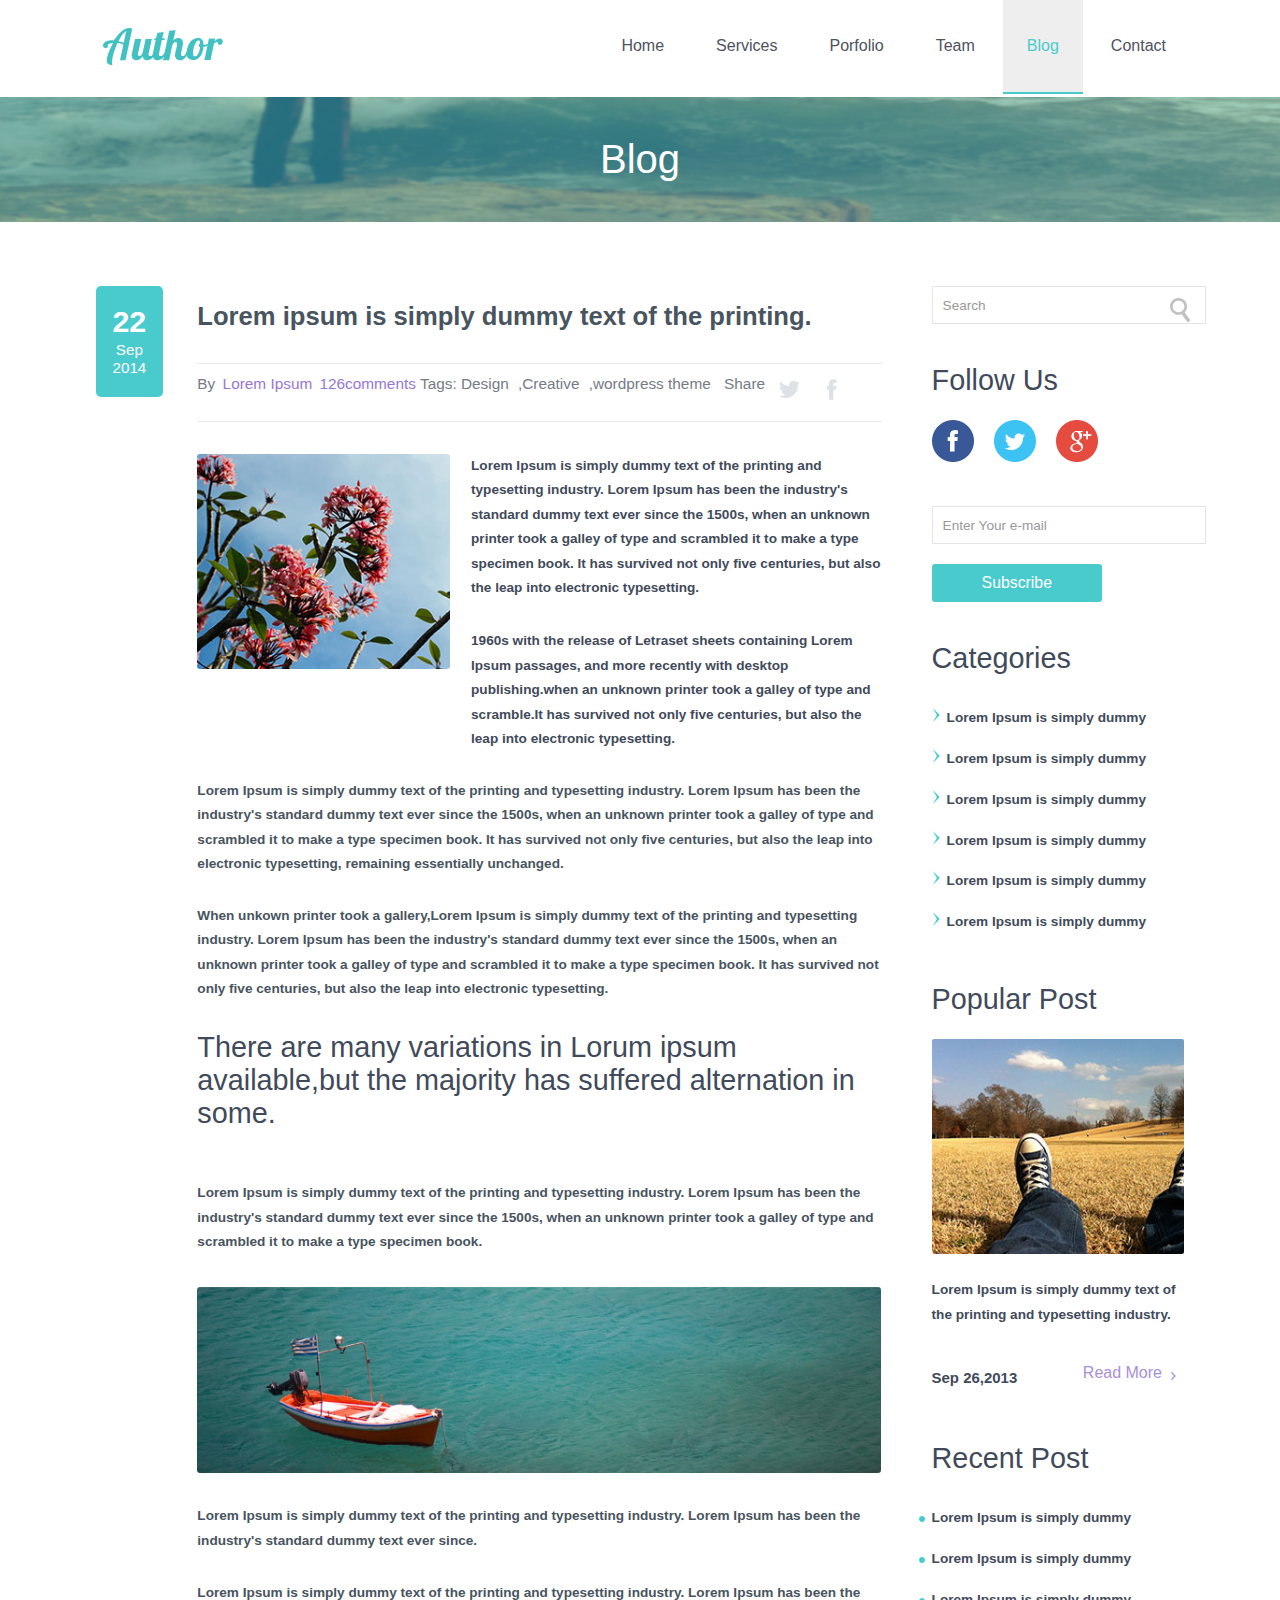
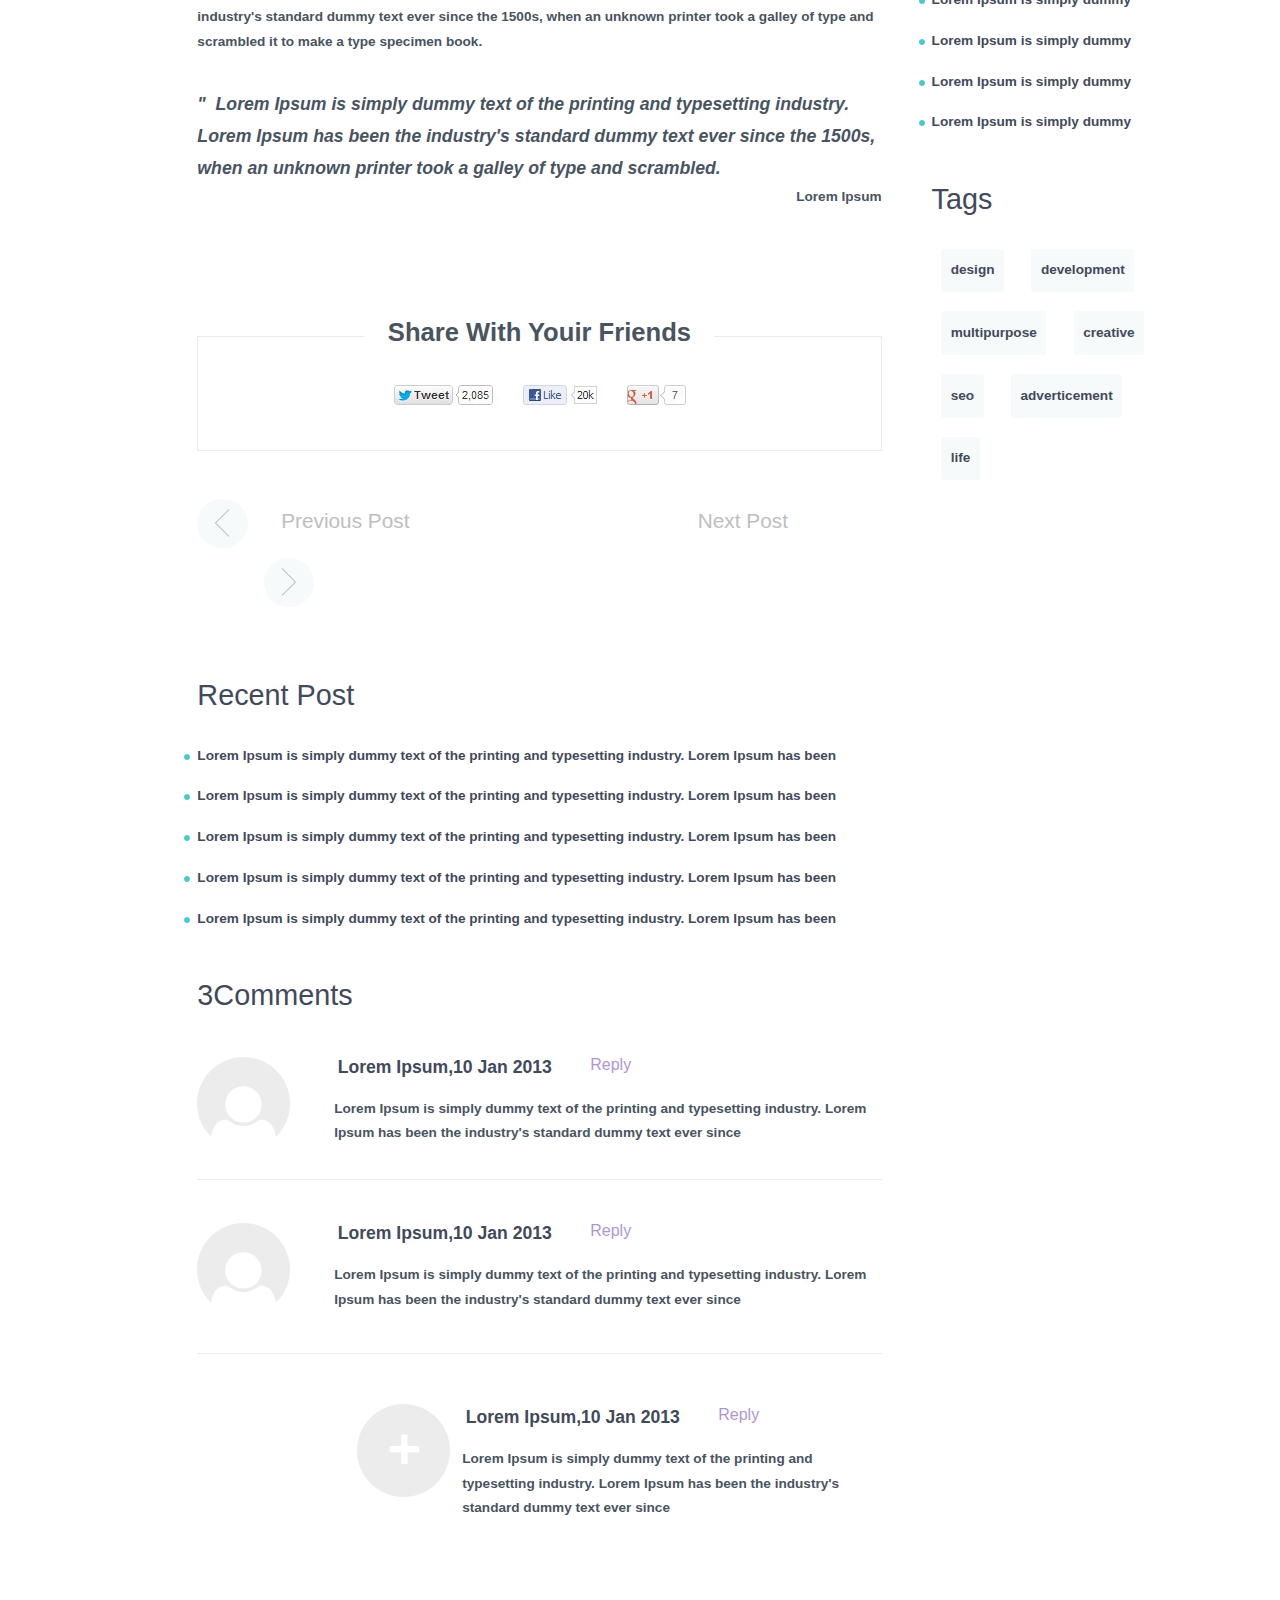
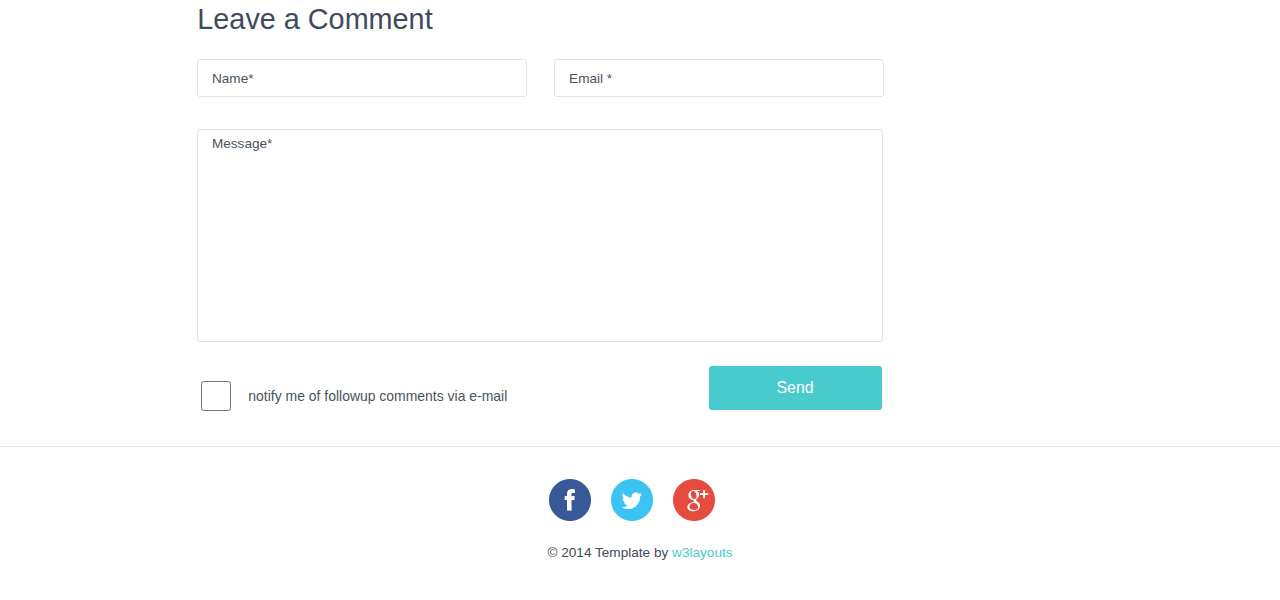
<file: bloginner.html>
<!--
Author: W3layouts
Author URL: http://w3layouts.com
License: Creative Commons Attribution 3.0 Unported
License URL: http://creativecommons.org/licenses/by/3.0/
-->
<!DOCTYPE html>
<html>
	<head>	
		<title>The Agency-author Website Template | Home :: w3layouts</title>
		<link href="css/style.css" rel='stylesheet' type='text/css' />
		<meta name="viewport" content="width=device-width, initial-scale=1">
		<script type="application/x-javascript"> addEventListener("load", function() { setTimeout(hideURLbar, 0); }, false); function hideURLbar(){ window.scrollTo(0,1); } </script>
		<!--webfonts-->
		<link href='http://fonts.googleapis.com/css?family=Open+Sans:400,300,600,700,800' rel='stylesheet' type='text.css'/>
		<!--//webfonts-->
		<script src="js/jquery.min.js" type="text/javascript"></script>
	</head>
	<body>
<!-- start header -->
<div class="header_bg">
<div class="wrap">
	<div id="content">
      <header id="topnav">
        <nav>
        		 <ul>
					<li><a href="index.html">Home</a></li>
					<li><a href="index.html">Services</a></li>
					<li><a href="index.html">Porfolio</a></li>
					<li><a href="index.html">Team</a></li>
					<li class="active"><a href="blogsingle.html">Blog</a></li>
					<li><a href="index.html">Contact</a></li>
					<div class="clear"> </div>
				</ul>
        </nav>
         <div class="logo"><a href="index.html"><img src="images/logo.png"></a></h1></div>
        <a href="#" id="navbtn">Nav Menu</a>
        <div class="clear"> </div>
      </header><!-- @end #topnav -->
      <script type="text/javascript"  src="js/menu.js"></script>
    </div>
</div>
</div>
<!--------start-blog----------->
<div class="blog">
	<div class="banner">
		<h2>Blog</h2>
	</div>
	<div class="main">
		  	<div class="wrap">
			 	<div class="single-top">
				 <div class="wrapper_single">
					  <div class="wrapper_top">
						<div class="grid_1 alpha">
							<div class="date">
								<span>
									22
								</span>
								Sep 2014
							</div>
						</div>
					 	<div class="content span_2_of_single">
						   		<h5 class="blog_title"><a href="bloginner.html">Lorem ipsum is simply dummy text of the printing.</a></h5>
						   		<div class="links">
									<h3 class="comments">By<a href="bloginner.html">&nbsp;Lorem Ipsum</a></h3>
									<h3 class="comments"><a href="#">126comments</a></h3>
									<h3 class="tags">Tags: <a href="#">Design</a>,<a href="#">Creative</a>,<a href="#">wordpress theme</a></h3>
									<h3>Share</h3>
									<h3>
										<div class="social_1">
											<ul>	
											    <li class="icon1_t"><a href="#"><span> </span></a></li>
											    <li class="icon2_f"><a href="#"><span> </span></a></li>	 	
										    </ul>
										</div>
									</h3>
									<div class="clear"> </div>
								</div>
								<div class="content">
									<div class="span-1-of-1">
										<a href="#"><img class="m_img"  src="images/sb4.jpg" alt=""/></a>
									</div>
									<div class="span-1-of-2">
						 				<p>Lorem Ipsum is simply dummy text of the printing and typesetting industry. Lorem Ipsum has been the industry's standard dummy text ever since the 1500s, when an unknown printer took a galley of type and scrambled it to make a type specimen book. It has survived not only five centuries, but also the leap into electronic typesetting.</p>
						 				<p>1960s with the release of Letraset sheets containing Lorem Ipsum passages, and more recently with desktop publishing.when an unknown printer took a galley of type and scramble.It has survived not only five centuries, but also the leap into electronic typesetting. </p>
						 			</div>
						 			<div class="clear"> </div>
								</div>	
								<div class="para para_2">
									<p>Lorem Ipsum is simply dummy text of the printing and typesetting industry. Lorem Ipsum has been the industry's standard dummy text ever since the 1500s, when an unknown printer took a galley of type and scrambled it to make a type specimen book. It has survived not only five centuries, but also the leap into electronic typesetting, remaining essentially unchanged. </p>
									<p>When unkown printer took a gallery,Lorem Ipsum is simply dummy text of the printing and typesetting industry. Lorem Ipsum has been the industry's standard dummy text ever since the 1500s, when an unknown printer took a galley of type and scrambled it to make a type specimen book. It has survived not only five centuries, but also the leap into electronic typesetting. </p>
								</div>
								<h4 class="heading">There are many variations in Lorum ipsum available,but the majority has suffered alternation in some.</h4>
								<div class="para para_2">
									<p>Lorem Ipsum is simply dummy text of the printing and typesetting industry. Lorem Ipsum has been the industry's standard dummy text ever since the 1500s, when an unknown printer took a galley of type and scrambled it to make a type specimen book.</p>
								</div>
								<div class="images_1"><a href="#"><img src="images/sb6.jpg"/></a></div>
								<div class="para">
									<p>Lorem Ipsum is simply dummy text of the printing and typesetting industry. Lorem Ipsum has been the industry's standard dummy text ever since.</p>
								</div>
								<div class="para para_2">
									<p>Lorem Ipsum is simply dummy text of the printing and typesetting industry. Lorem Ipsum has been the industry's standard dummy text ever since the 1500s, when an unknown printer took a galley of type and scrambled it to make a type specimen book.</p>
								</div>
								<div class="para para_1">
									<p>"&nbsp;&nbsp;Lorem Ipsum is simply dummy text of the printing and typesetting industry. Lorem Ipsum has been the industry's standard dummy text ever since the 1500s, when an unknown printer took a galley of type and scrambled.</p>
								</div>
								<h6 class="text"><a href="#">Lorem Ipsum</a></h6>
								<h3 class="heading_1">Share With Youir Friends</h3>
								<div class="share_icons">
									<a href="#"><img src="images/share_icon1.png"/></a>
								 </div>
								<div class="grid_2_page">
									<ul>
										<li class="preview"><a href="#"><span> </span></a></li>
										<li><a href="#">Previous Post </a></li>
										<li><a href="#">Next Post</a></li>
										<li class="next"><a href="#"><span> </span></a></li>
										<div class="clear"> </div>
									</ul>
								</div>
								<div class="recentpost">
							 		<h4>Recent Post</h4>
								 	<ul class="sidebar_1">
							           	<li><a href="#">Lorem Ipsum is simply dummy text of the printing and typesetting industry. Lorem Ipsum has been</a></li>
							            <li><a href="#">Lorem Ipsum is simply dummy text of the printing and typesetting industry. Lorem Ipsum has been</a></li>
							           	<li><a href="#">Lorem Ipsum is simply dummy text of the printing and typesetting industry. Lorem Ipsum has been</a></li>
							            <li><a href="#">Lorem Ipsum is simply dummy text of the printing and typesetting industry. Lorem Ipsum has been</a></li>
							            <li><a href="#">Lorem Ipsum is simply dummy text of the printing and typesetting industry. Lorem Ipsum has been</a></li>
							          </ul>
						        </div>
						        <div class="comments">
						        	<h4>3Comments</h4>
						        	<div class="c_grid">
						        		<div class="person_1">
						        			<a href="#"><span> </span></a>
						        		</div>
						        		<div class="desc">
						        			<div class="c_sub_grid">
						        			<p><a href="#">Lorem Ipsum,10 Jan 2013 </a></p>
						        			<h6><a href="#">Reply</a></h6>
						        			<div class="clear"> </div>
						        			</div>
						        			<div class="para">
						        			<p>Lorem Ipsum is simply dummy text of the printing and typesetting industry. Lorem Ipsum has been the industry's standard dummy text ever since</p>
						        			</div>
						        		</div>
						        		<div class="clear"> </div>
						        	</div>
						        	<div class="c_grid">
						        		<div class="person_1">
						        			<a href="#"><span> </span></a>
						        		</div>
						        		<div class="desc">
						        			<div class="c_sub_grid">
						        			<p><a href="#">Lorem Ipsum,10 Jan 2013 </a></p>
						        			<h6><a href="#">Reply</a></h6>
						        			<div class="clear"> </div>
						        			</div>
						        			<div class="para">
						        			<p>Lorem Ipsum is simply dummy text of the printing and typesetting industry. Lorem Ipsum has been the industry's standard dummy text ever since</p>
						        			</div>
						        		</div>
						        		<div class="clear"> </div>
						        	</div>
						        	<div class="c_grid_1">
						        		<div class="person_1 plus">
						        			<a href="#"><span> </span></a>
						        		</div>
						        		<div class="desc">
						        			<div class="c_sub_grid">
						        			<p><a href="#">Lorem Ipsum,10 Jan 2013 </a></p>
						        			<h6><a href="#">Reply</a></h6>
						        			<div class="clear"> </div>
						        			</div>
						        			<div class="para">
						        			<p>Lorem Ipsum is simply dummy text of the printing and typesetting industry. Lorem Ipsum has been the industry's standard dummy text ever since</p>
						        			</div>
						        		</div>
						        		<div class="clear"> </div>
						        	</div>
						        </div>
						        <div class="comments-area">
				  		        <h4>Leave a Comment</h4>
									<form>
										<p>
											<input type="text" value="Name*" onfocus="this.value = '';" onblur="if (this.value == '') {this.value = 'Name*';}">
										</p>
										<p>
											<input type="text"  value="Email *" onfocus="this.value = '';" onblur="if (this.value == '') {this.value = 'Email *';}">
										</p>
										<div class="clear"> </div>
										<div class="text_area">
											<textarea onfocus="if(this.value == 'Message*') this.value='';" onblur="if(this.value == '') this.value='Message*';">Message*</textarea>
										</div>
										<div>
											<div class="sky_form">
												<label class="checkbox"><input type="checkbox" name="checkbox"><i>notify me of followup comments via e-mail</i></label>
											</div>
											<div class="button send_button">
											   	 <input type="submit" value="Send">
											</div>
										</div>
										
									</form>
							  </div>
					</div>
					</div>
					<div class="clear"> </div>
				</div>
				<div class="rsidebar span_1_of_3">
				<div class="search_box">
					<form>
					   <input type="text" value="Search" onfocus="this.value = '';" onblur="if (this.value == '') {this.value = 'Search';}"><input type="submit" value="">
				    </form>
			 	</div>
               <div class="social_2">	
               	<h4>Follow Us</h4>
	           <ul>	
				    <li class="facebook"><a href="#"><span> </span></a></li>
				    <li class="twitter"><a href="#"><span> </span></a></li>	 	
					<li class="google"><a href="#"><span> </span></a></li>
			  </ul>
		 	  </div>
               <div class="email_box">
					<form>
						<div class="email">
					  		 <input type="text" value="Enter Your e-mail" onfocus="this.value = '';" onblur="if (this.value == '') {this.value = 'Enter Your e-mail';}">
					  	</div>
					  	 <div class="button">
						   	 <span><input type="submit" value="Subscribe"></span>
						</div>
				    </form>
			 	</div>
			 	<div class="Categories">
			 		<h4>Categories</h4>
				 	<ul class="sidebar">
			           	<div class="hover"><li><a href="#">Lorem Ipsum is simply dummy</a></li></div>
			            <div class="hover"><li><a href="#">Lorem Ipsum is simply dummy</a></li></div>
			            <div class="hover"><li><a href="#">Lorem Ipsum is simply dummy</a></li></div>
			            <div class="hover"><li><a href="#">Lorem Ipsum is simply dummy</a></li></div>
			            <div class="hover"> <li><a href="#">Lorem Ipsum is simply dummy</a></li></div>
			            <div class="hover"><li><a href="#">Lorem Ipsum is simply dummy</a></li></div>
			          </ul>
		        </div>
		        <div class="popularpost">
		        	<h4>Popular Post</h4>
		        	<div class="image">
		        		<a href="#"><img src="images/sb5.jpg"/></a>
		        	</div>
		        	<p>Lorem Ipsum is simply dummy text of the printing and typesetting industry.</p>
		        	<div class="link_1">
		        		<p><a href="#">Sep 26,2013 </a></p>
		        		<a href="#" class="arrow_btn right">Read More</a>
		        		<div class="clear"> </div>
		        	</div>
		        </div>
		        <div class="recentpost">
			 		<h4>Recent Post</h4>
				 	<ul class="sidebar_1">
			           	<li><a href="#">Lorem Ipsum is simply dummy</a></li>
			            <li><a href="#">Lorem Ipsum is simply dummy</a></li>
			           	<li><a href="#">Lorem Ipsum is simply dummy</a></li>
			            <li><a href="#">Lorem Ipsum is simply dummy</a></li>
			            <li><a href="#">Lorem Ipsum is simply dummy</a></li>
			            <li><a href="#">Lorem Ipsum is simply dummy</a></li>
			          </ul>
		        </div>
		        <div class="tags">
		        	<h4>Tags</h4>
		        	<ul>
		        		<li><a href="#">design</a></li>
		        		<li><a href="#">development</a></li>
		        		<li><a href="#">multipurpose</a></li>
		        		<li><a href="#">creative</a></li>
		        		<li><a href="#">seo</a></li>
		        		<li><a href="#">adverticement</a></li>
		        		<li><a href="#">life</a></li>
		        		<div class="clear"> </div>
		        	</ul>
		        </div>
		</div>
				<div class="clear"> </div>
			</div>
		</div>
	</div>
	<!--------//end-blog_inner----------->
<div class="footer">
		<div class="wrap">
			<div class="social_2 social_3">	
	           <ul>	
				    <li class="facebook"><a href="#"><span> </span></a></li>
				    <li class="twitter"><a href="#"><span> </span></a></li>	 	
					<li class="google"><a href="#"><span> </span></a></li>
			  </ul>
		 	  </div>
		 	 </div>
		 	  <!-- scroll_top_btn -->
		<script type="text/javascript" src="js/move-top.js"></script>
		<script type="text/javascript" src="js/easing.js"></script>
	    <script type="text/javascript">
			$(document).ready(function() {
			
				var defaults = {
		  			containerID: 'toTop', // fading element id
					containerHoverID: 'toTopHover', // fading element hover id
					scrollSpeed: 1200,
					easingType: 'linear' 
		 		};
				
				
				$().UItoTop({ easingType: 'easeOutQuart' });
				
			});
		</script>
		 <a href="#" id="toTop" style="display: block;"><span id="toTopHover" style="opacity: 1;"></span></a>
		 	 <div class="copy">
			       <p>&copy; 2014 Template by <a href="http://w3layouts.com" target="_blank">w3layouts</a></p>
		        </div> 
</div>
</body>
</html>
</file>
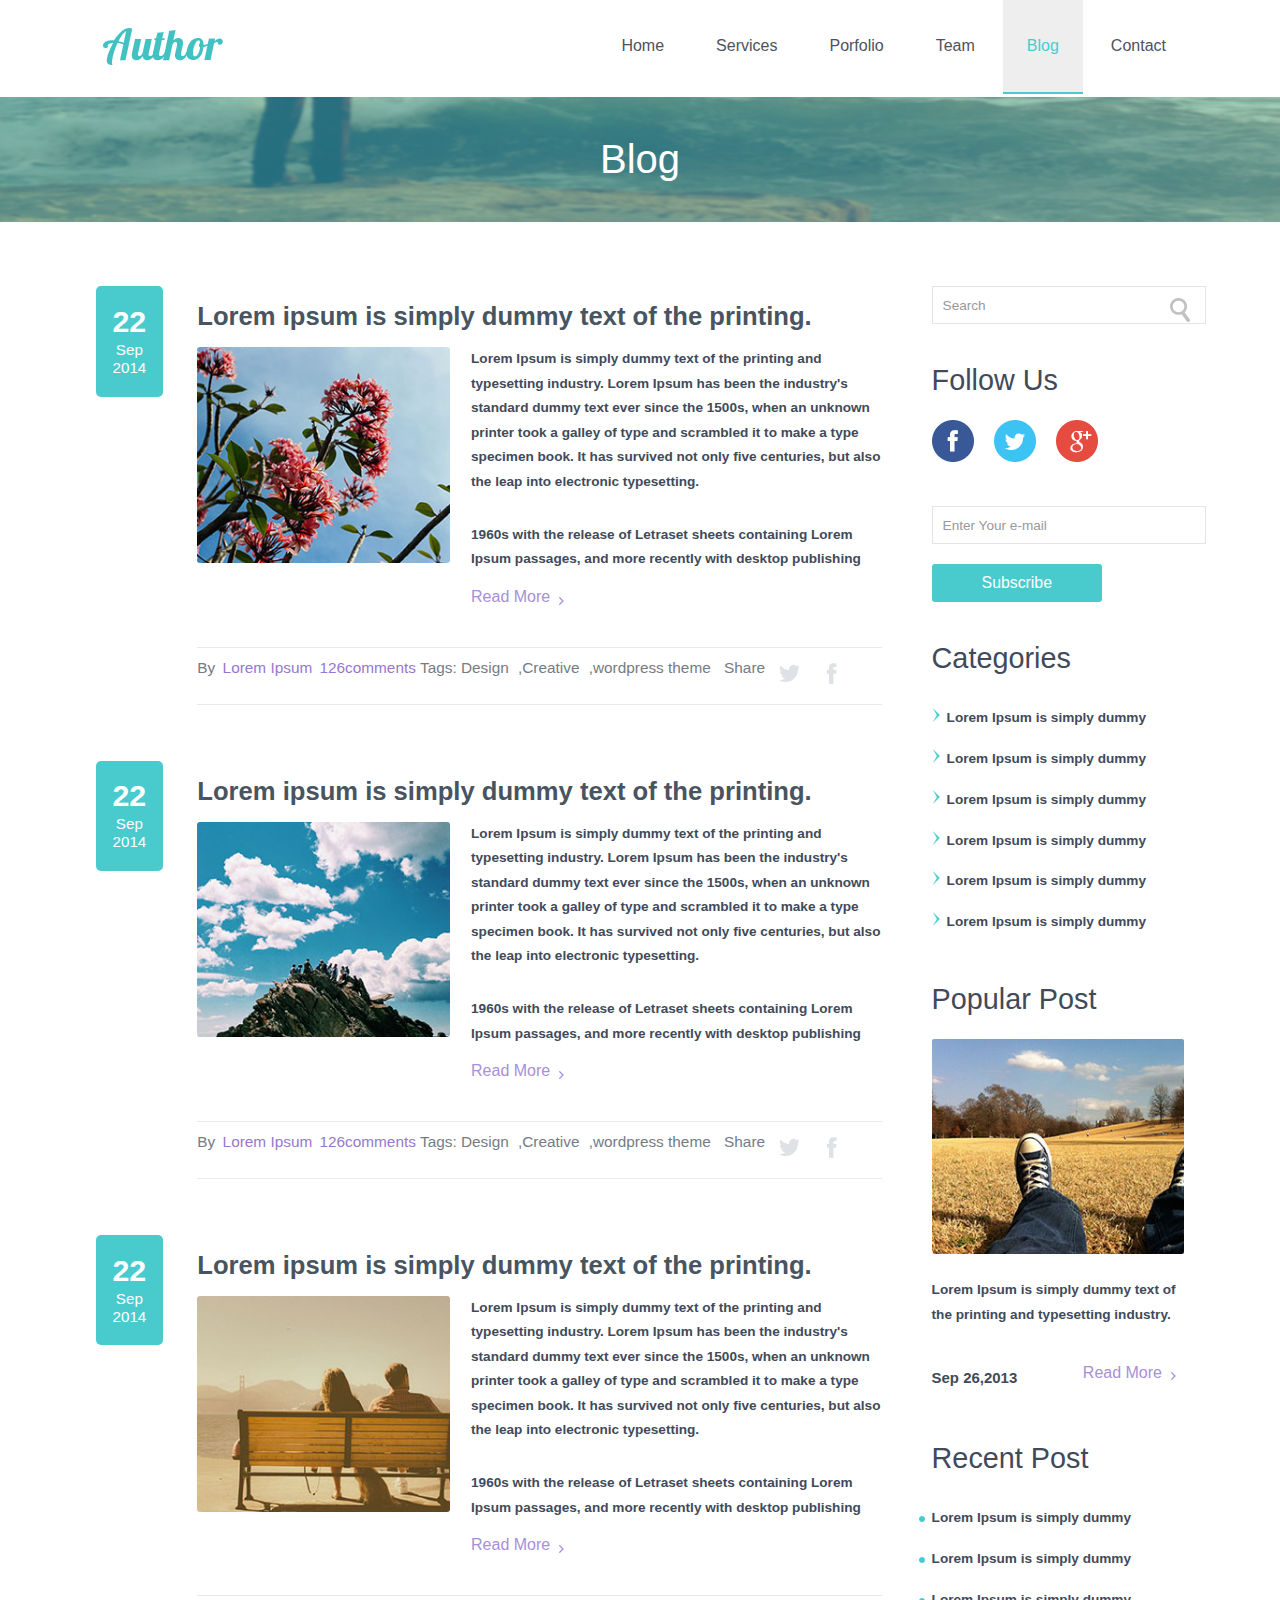
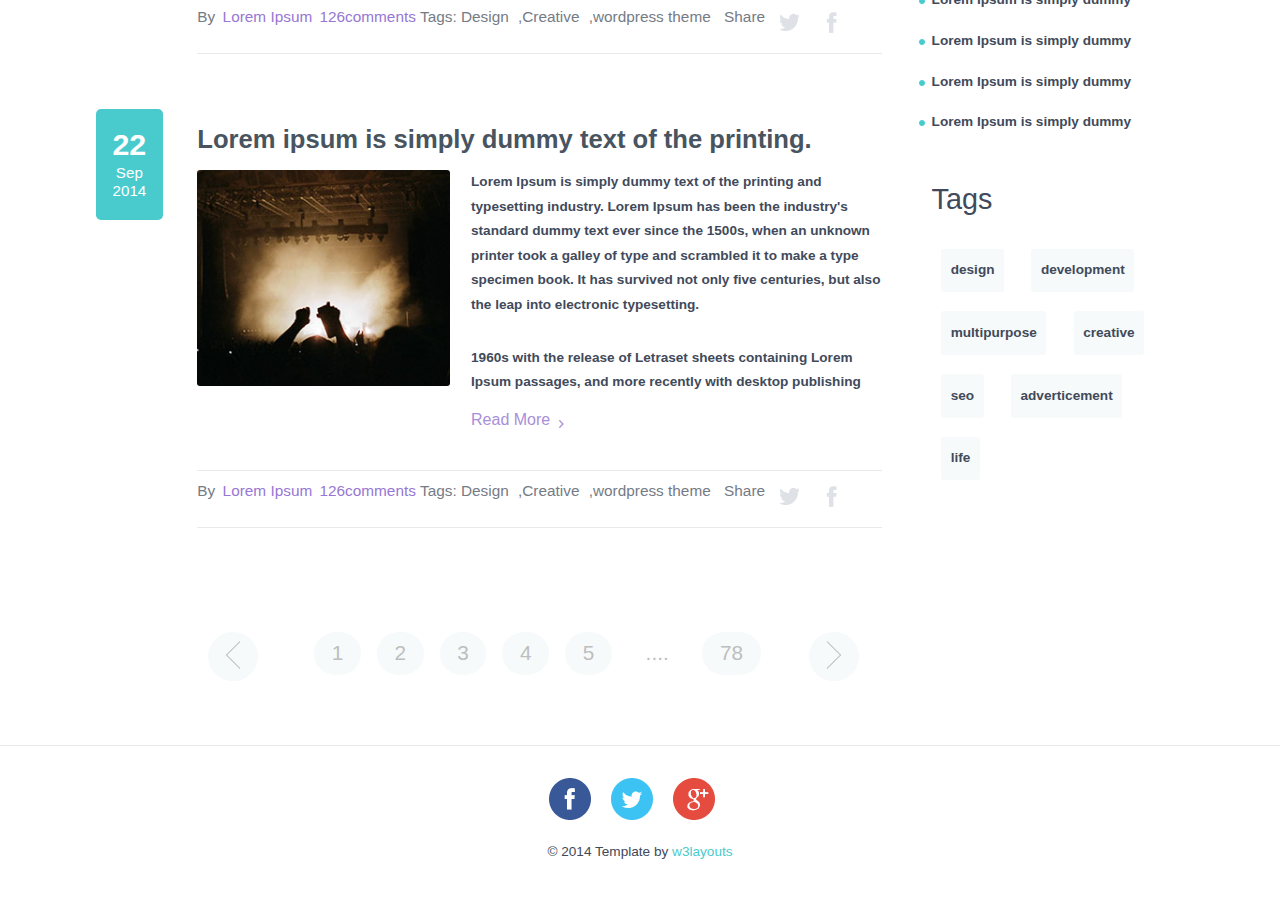
<file: blogsingle.html>
<!--
Author: W3layouts
Author URL: http://w3layouts.com
License: Creative Commons Attribution 3.0 Unported
License URL: http://creativecommons.org/licenses/by/3.0/
-->
<!DOCTYPE html>
<html>
	<head>	
		<title>The Agency-author Website Template | Home :: w3layouts</title>
		<link href="css/style.css" rel='stylesheet' type='text/css' />
		<meta name="viewport" content="width=device-width, initial-scale=1">
		<script type="application/x-javascript"> addEventListener("load", function() { setTimeout(hideURLbar, 0); }, false); function hideURLbar(){ window.scrollTo(0,1); } </script>
		<!--webfonts-->
		<link href='http://fonts.googleapis.com/css?family=Open+Sans:400,300,600,700,800' rel='stylesheet' type='text.css'/>
		<!--//webfonts-->
		<script src="js/jquery.min.js" type="text/javascript"></script>
	</head>
	<body>
<!-- start header -->
<div class="header_bg">
<div class="wrap">
	<div id="content">
      <header id="topnav">
        <nav>
        		 <ul>
					<li><a href="index.html">Home</a></li>
					<li><a href="index.html">Services</a></li>
					<li><a href="index.html">Porfolio</a></li>
					<li><a href="index.html">Team</a></li>
					<li class="active" ><a href="blogsingle.html">Blog</a></li>
					<li><a href="index.html">Contact</a></li>
					<div class="clear"> </div>
				</ul>
        </nav>
         <div class="logo"><a href="index.html"><img src="images/logo.png"></a></h1></div>
        <a href="#" id="navbtn">Nav Menu</a>
        <div class="clear"> </div>
      </header><!-- @end #topnav -->
      <script type="text/javascript"  src="js/menu.js"></script>
    </div>
</div>
</div>
<!--------start-blog----------->
<div class="blog">
	<div class="banner">
		<h2>Blog</h2>
	</div>
	<div class="main">
		  	<div class="wrap">
			 	<div class="single-top">
				 <div class="wrapper_single">
					  <div class="wrapper_top">
						<div class="grid_1 alpha">
							<div class="date">
								<span>
									22
								</span>
								Sep 2014
							</div>
						</div>
					 	<div class="content span_2_of_single">
						   		<h5 class="blog_title"><a href="bloginner.html">Lorem ipsum is simply dummy text of the printing.</a></h5>
								<div class="content">
									<div class="span-1-of-1">
										<a href="bloginner.html"><img class="m_img"  src="images/sb4.jpg" alt=""/></a>
									</div>
									<div class="span-1-of-2">
						 				<p>Lorem Ipsum is simply dummy text of the printing and typesetting industry. Lorem Ipsum has been the industry's standard dummy text ever since the 1500s, when an unknown printer took a galley of type and scrambled it to make a type specimen book. It has survived not only five centuries, but also the leap into electronic typesetting.</p>
						 				<p>1960s with the release of Letraset sheets containing Lorem Ipsum passages, and more recently with desktop publishing </p>
						 				<a href="bloginner.html" class="arrow_btn">Read More</a>
						 			</div>
						 			<div class="clear"> </div>
								</div>	
								<div class="links">
									<h3 class="comments">By<a href="bloginner.html">&nbsp;Lorem Ipsum</a></h3>
									<h3 class="comments"><a href="#">126comments</a></h3>
									<h3 class="tags">Tags: <a href="#">Design</a>,<a href="#">Creative</a>,<a href="#">wordpress theme</a></h3>
									<h3>Share</h3>
									<h3>
										<div class="social_1">
											<ul>	
											    <li class="icon1_t"><a href="#"><span> </span></a></li>
											    <li class="icon2_f"><a href="#"><span> </span></a></li>	 	
										    </ul>
										</div>
									</h3>
									<div class="clear"> </div>
								</div>
						</div>
						<div class="clear"> </div>
					</div>
					<div class="wrapper_top">
						<div class="grid_1 alpha">
							<div class="date">
								<span>
									22
								</span>
								Sep 2014
							</div>
						</div>
					 	<div class="content span_2_of_single">
						   		<h5 class="blog_title"><a href="bloginner.html">Lorem ipsum is simply dummy text of the printing.</a></h5>
								<div class="content">
									<div class="span-1-of-1">
										<a href="bloginner.html"><img class="m_img"  src="images/sb3.jpg" alt=""/></a>
									</div>
									<div class="span-1-of-2">
						 				<p>Lorem Ipsum is simply dummy text of the printing and typesetting industry. Lorem Ipsum has been the industry's standard dummy text ever since the 1500s, when an unknown printer took a galley of type and scrambled it to make a type specimen book. It has survived not only five centuries, but also the leap into electronic typesetting.</p>
						 				<p>1960s with the release of Letraset sheets containing Lorem Ipsum passages, and more recently with desktop publishing </p>
						 				<a href="bloginner.html" class="arrow_btn">Read More</a>
						 			</div>
						 			<div class="clear"></div>
								</div>	
								<div class="links">
									<h3 class="comments">By<a href="bloginner.html">&nbsp;Lorem Ipsum</a></h3>
									<h3 class="comments"><a href="#">126comments</a></h3>
									<h3 class="tags">Tags: <a href="#">Design</a>,<a href="#">Creative</a>,<a href="#">wordpress theme</a></h3>
									<h3>Share</h3>
									<h3>
										<div class="social_1">
											<ul>	
											    <li class="icon1_t"><a href="#"><span> </span></a></li>
											    <li class="icon2_f"><a href="#"><span> </span></a></li>	 	
										    </ul>
										</div>
									</h3>
									<div class="clear"> </div>
								</div>
						</div>
						<div class="clear"></div>
					</div>
					<div class="wrapper_top">
						<div class="grid_1 alpha">
							<div class="date">
								<span>
									22
								</span>
								Sep 2014
							</div>
						</div>
					 	<div class="content span_2_of_single">
						   		<h5 class="blog_title"><a href="bloginner.html">Lorem ipsum is simply dummy text of the printing.</a></h5>
								<div class="content">
									<div class="span-1-of-1">
										<a href="bloginner.html"><img class="m_img"  src="images/sb2.jpg" alt=""/></a>
									</div>
									<div class="span-1-of-2">
						 				<p>Lorem Ipsum is simply dummy text of the printing and typesetting industry. Lorem Ipsum has been the industry's standard dummy text ever since the 1500s, when an unknown printer took a galley of type and scrambled it to make a type specimen book. It has survived not only five centuries, but also the leap into electronic typesetting.</p>
						 				<p>1960s with the release of Letraset sheets containing Lorem Ipsum passages, and more recently with desktop publishing </p>
						 				<a href="bloginner.html" class="arrow_btn">Read More</a>
						 			</div>
						 			<div class="clear"></div>
								</div>	
								<div class="links">
									<h3 class="comments">By<a href="bloginner.html">&nbsp;Lorem Ipsum</a></h3>
									<h3 class="comments"><a href="#">126comments</a></h3>
									<h3 class="tags">Tags: <a href="#">Design</a>,<a href="#">Creative</a>,<a href="#">wordpress theme</a></h3>
									<h3>Share</h3>
									<h3>
										<div class="social_1">
											<ul>	
											    <li class="icon1_t"><a href="#"><span> </span></a></li>
											    <li class="icon2_f"><a href="#"><span> </span></a></li>	 	
										    </ul>
										</div>
									</h3>
									<div class="clear"> </div>
								</div>
						</div>
						<div class="clear"></div>
					</div>
					<div class="wrapper_top">
						<div class="grid_1 alpha">
							<div class="date">
								<span>
									22
								</span>
								Sep 2014
							</div>
						</div>
					 	<div class="content span_2_of_single">
						   		<h5 class="blog_title"><a href="bloginner.html">Lorem ipsum is simply dummy text of the printing.</a></h5>
								<div class="content">
									<div class="span-1-of-1">
										<a href="bloginner.html"><img class="m_img"  src="images/sb1.jpg" alt=""/></a>
									</div>
									<div class="span-1-of-2">
						 				<p>Lorem Ipsum is simply dummy text of the printing and typesetting industry. Lorem Ipsum has been the industry's standard dummy text ever since the 1500s, when an unknown printer took a galley of type and scrambled it to make a type specimen book. It has survived not only five centuries, but also the leap into electronic typesetting.</p>
						 				<p>1960s with the release of Letraset sheets containing Lorem Ipsum passages, and more recently with desktop publishing </p>
						 				<a href="bloginner.html" class="arrow_btn">Read More</a>
						 			</div>
						 			<div class="clear"></div>
								</div>	
								<div class="links">
									<h3 class="comments">By<a href="bloginner.html">&nbsp;Lorem Ipsum</a></h3>
									<h3 class="comments"><a href="#">126comments</a></h3>
									<h3 class="tags">Tags: <a href="#">Design</a>,<a href="#">Creative</a>,<a href="#">wordpress theme</a></h3>
									<h3>Share</h3>
									<h3>
										<div class="social_1">
											<ul>	
											    <li class="icon1_t"><a href="#"><span> </span></a></li>
											    <li class="icon2_f"><a href="#"><span> </span></a></li>	 	
										    </ul>
										</div>
									</h3>
									<div class="clear"> </div>
								</div>
						</div>
						<div class="clear"> </div>
					</div>		
		</div>
		<div class="rsidebar span_1_of_3">
				<div class="search_box">
					<form>
					   <input type="text" value="Search" onfocus="this.value = '';" onblur="if (this.value == '') {this.value = 'Search';}"><input type="submit" value="">
				    </form>
			 	</div>
               <div class="social_2">	
               	<h4>Follow Us</h4>
	           <ul>	
				    <li class="facebook"><a href="#"><span> </span></a></li>
				    <li class="twitter"><a href="#"><span> </span></a></li>	 	
					<li class="google"><a href="#"><span> </span></a></li>
			  </ul>
		 	  </div>
               <div class="email_box">
					<form>
						<div class="email">
					  		 <input type="text" value="Enter Your e-mail" onfocus="this.value = '';" onblur="if (this.value == '') {this.value = 'Enter Your e-mail';}">
					  	</div>
					  	 <div class="button">
						   	 <span><input type="submit" value="Subscribe"></span>
						</div>
				    </form>
			 	</div>
			 	<div class="Categories">
			 		<h4>Categories</h4>
				 	<ul class="sidebar">
			           	<div class="hover"><li><a href="#">Lorem Ipsum is simply dummy</a></li></div>
			            <div class="hover"><li><a href="#">Lorem Ipsum is simply dummy</a></li></div>
			            <div class="hover"><li><a href="#">Lorem Ipsum is simply dummy</a></li></div>
			            <div class="hover"><li><a href="#">Lorem Ipsum is simply dummy</a></li></div>
			            <div class="hover"> <li><a href="#">Lorem Ipsum is simply dummy</a></li></div>
			            <div class="hover"><li><a href="#">Lorem Ipsum is simply dummy</a></li></div>
			          </ul>
		        </div>
		        <div class="popularpost">
		        	<h4>Popular Post</h4>
		        	<div class="image">
		        		<a href="#"><img src="images/sb5.jpg"/></a>
		        	</div>
		        	<p>Lorem Ipsum is simply dummy text of the printing and typesetting industry.</p>
		        	<div class="link_1">
		        		<p><a href="#">Sep 26,2013 </a></p>
		        		<a href="#" class="arrow_btn right">Read More</a>
		        		<div class="clear"> </div>
		        	</div>
		        </div>
		        <div class="recentpost">
			 		<h4>Recent Post</h4>
				 	<ul class="sidebar_1">
			           	<li><a href="#">Lorem Ipsum is simply dummy</a></li>
			            <li><a href="#">Lorem Ipsum is simply dummy</a></li>
			           	<li><a href="#">Lorem Ipsum is simply dummy</a></li>
			            <li><a href="#">Lorem Ipsum is simply dummy</a></li>
			            <li><a href="#">Lorem Ipsum is simply dummy</a></li>
			            <li><a href="#">Lorem Ipsum is simply dummy</a></li>
			          </ul>
		        </div>
		        <div class="tags">
		        	<h4>Tags</h4>
		        	<ul>
		        		<li><a href="#">design</a></li>
		        		<li><a href="#">development</a></li>
		        		<li><a href="#">multipurpose</a></li>
		        		<li><a href="#">creative</a></li>
		        		<li><a href="#">seo</a></li>
		        		<li><a href="#">adverticement</a></li>
		        		<li><a href="#">life</a></li>
		        		<div class="clear"> </div>
		        	</ul>
		        </div>
		</div>
		
		<div class="clear"> </div>
	</div>	
	<div class="pages">
							<ul>
								<li class="preview"><a href="#"><span> </span></a></li>
								<li><a href="#">1 </a></li>
								<li><a href="#">2 </a></li>
								<li><a href="#">3 </a></li>
								<li><a href="#">4 </a></li>
								<li><a href="#">5 </a></li>
								<li><a href="#">.... </a></li>
								<li><a href="#">78</a></li>
								<li class="next"><a href="#"><span> </span></a></li>
								<div class="clear"> </div>
							</ul>
						</div>
<!----//End-content---->
	</div>
</div>	
</div>	
<!--------//end-blog----------->
<div class="footer">
		<div class="wrap">
			<div class="social_2 social_3">	
	           <ul>	
				    <li class="facebook"><a href="#"><span> </span></a></li>
				    <li class="twitter"><a href="#"><span> </span></a></li>	 	
					<li class="google"><a href="#"><span> </span></a></li>
			  </ul>
		 	  </div>
		 	 </div>
		 	  <!-- scroll_top_btn -->
		<script type="text/javascript" src="js/move-top.js"></script>
		<script type="text/javascript" src="js/easing.js"></script>
	    <script type="text/javascript">
			$(document).ready(function() {
			
				var defaults = {
		  			containerID: 'toTop', // fading element id
					containerHoverID: 'toTopHover', // fading element hover id
					scrollSpeed: 1200,
					easingType: 'linear' 
		 		};
				
				
				$().UItoTop({ easingType: 'easeOutQuart' });
				
			});
		</script>
		 <a href="#" id="toTop" style="display: block;"><span id="toTopHover" style="opacity: 1;"></span></a>
		 	 <div class="copy">
			       <p>&copy; 2014 Template by <a href="http://w3layouts.com" target="_blank">w3layouts</a></p>
		        </div> 
</div>
	</body>
</html>
</file>
<file: css/style.css>
/*
Author: W3layout
Author URL: http://w3layouts.com
License: Creative Commons Attribution 3.0 Unported
License URL: http://creativecommons.org/licenses/by/3.0/
*/
/* reset */
html,body,div,span,applet,object,iframe,h1,h2,h3,h4,h5,h6,p,blockquote,pre,a,abbr,acronym,address,big,cite,code,del,dfn,em,img,ins,kbd,q,s,samp,small,strike,strong,sub,sup,tt,var,b,u,i,dl,dt,dd,ol,nav ul,nav li,fieldset,form,label,legend,table,caption,tbody,tfoot,thead,tr,th,td,article,aside,canvas,details,embed,figure,figcaption,footer,header,hgroup,menu,nav,output,ruby,section,summary,time,mark,audio,video{margin:0;padding:0;border:0;font-size:100%;font:inherit;vertical-align:baseline;}
article, aside, details, figcaption, figure,footer, header, hgroup, menu, nav, section {display: block;}
ol,ul{list-style:none;margin:0;padding:0;}
blockquote,q{quotes:none;}
blockquote:before,blockquote:after,q:before,q:after{content:'';content:none;}
table{border-collapse:collapse;border-spacing:0;}
/* start editing from here */
a{text-decoration:none;}
.txt-rt{text-align:right;}/* text align right */
.txt-lt{text-align:left;}/* text align left */
.txt-center{text-align:center;}/* text align center */
.float-rt{float:right;}/* float right */
.float-lt{float:left;}/* float left */
.clear{clear:both;}/* clear float */
.pos-relative{position:relative;}/* Position Relative */
.pos-absolute{position:absolute;}/* Position Absolute */
.vertical-base{	vertical-align:baseline;}/* vertical align baseline */
.vertical-top{	vertical-align:top;}/* vertical align top */
.underline{	padding-bottom:5px;	border-bottom: 1px solid #eee; margin:0 0 20px 0;}/* Add 5px bottom padding and a underline */
nav.vertical ul li{	display:block;}/* vertical menu */
nav.horizontal ul li{	display: inline-block;}/* horizontal menu */
img{max-width:100%;}
/*end reset*/
body {
	background:#ffffff;
	font-family: 'Open Sans', sans-serif;
	font-size: 100%;
}
.wrap{
	margin:0 auto;
	width:80%;
}
/*****/
/* start header */

::selection { background: #b9e9b9; color: #555; }
::-moz-selection { background: #b9e9b9; color: #555; }
::-webkit-selection { background: #b9e9b9; color: #555; }

br { display: block; line-height: 2.2em; } 

article, aside, details, figcaption, figure, footer, header, hgroup, menu, nav, section { display: block; }
ol, ul { list-style: none; }

blockquote, q { quotes: none; }
blockquote:before, blockquote:after, q:before, q:after { content: ''; content: none; }
img { border: 0; max-width: 100%; }



#w {
  max-width:80%%;
  margin: 0 auto;
}
#pagebody {
  padding: 15px 25px;
}

/* navigation bar */
#topnav {
  display: block;
  width: 100%;
  position: relative;
}

#topnav .logo {
  float: left;
  padding: 1.57em 0em;
}
#topnav .logo a {
  text-decoration: none;
  padding: 3px 7px;
  display:block;
}

#topnav #navbtn {
  display: none;
  float: right;
  top: 0;
  width: 20px;
  padding: 2.5em 0em;
  background: url('../images/nav-icon.png') center no-repeat;
  text-indent: -99999px;
  overflow: hidden;
}

#topnav nav {
  position: absolute;
  top: 0; 
  right: -10px;
}

#topnav nav ul {
  list-style: none;
}
#topnav nav ul li {
  display: block;
  float: left;
  margin-right: 4px;
}

#topnav nav ul li a {
  color: #4E525D;
	font-size: 1em;
	padding: 2.3em 1.5em;
	display: block;
	transition: 0.5s all;
	-webkit-transition: 0.51s all;
	-moz-transition: 0.5s all;
	-o-transition: 0.5s all;
	border-bottom: 2px solid #fff;
}
#topnav nav ul li a:hover {
	border-bottom: 2px solid #49CBCD;
	 color: #49CBCD;
	 background: #EEE;
}
#topnav nav ul li.active>a{
	border-bottom: 2px solid #49CBCD;
	 color: #49CBCD;
	 background: #EEE;
}

/* menu block */
#btmnav {
  display: block;
  padding: 5px 0;
  border-top: 1px solid #cfcfcf;
  font-size: 1.1em;
  font-weight: normal;
}

#btmnav .credits { 
  color: #999;
  line-height: 1.45em;
}
#btmnav nav { padding: 9px 0; padding-bottom: 15px; }
#btmnav nav ul li { display: inline; }
#btmnav nav ul li a { font-weight: bold; }


/* responsive styles */
@media screen and (max-width: 800px) {
  #topnav h1 {
	padding: 1.4em 0em;
	}
	#topnav #navbtn {
	padding: 1.8em 0em;
	}
  #topnav { height: auto; }
  #topnav nav { 
    display: none; 
    position: static;
    width: 100%;
    top: auto;
    right: auto;
  }
  #topnav nav ul li { float: none; margin: 0;  background: #f0f0f0;}
  #topnav nav ul li a {
    display: block;
    width: 100%;
    line-height: 1.4em;
    border: 0;
    padding: 9px 9px;
    border-bottom: 1px solid rgba(90, 85, 73, 0.17);
	box-sizing: border-box;
	-moz-box-sizing: border-box;
	-webkit-box-sizing: border-box;
	-webkit-transition: all 0.3s ease-out;
	-moz-transition: all 0.3s ease-out;
	-ms-transition: all 0.3s ease-out;
	-o-transition: all 0.3s ease-out;
	transition: all 0.3s ease-out;
  }
  #topnav nav ul li a:hover {
   background:#49CBCD;
	color: #ffffff;
  }
  #topnav nav ul li a.sel {
    color: #6f8767;
    background: #cbdcc5;
  }
  
  #topnav #navbtn {
    display: block;
  }
}
/*---start-top-slider----*/
.slider{
	background:#49CBCD url(../images/bg2.png) no-repeat;
	background-size: 100% 100%;
}
/*---end-top-slider----*/
/***************start-service************/
.service-grids{
	margin:5em 0;
}
.middle-grids {
	margin: 2em 0;
}
.section {
	clear: both;
	padding: 0px;
	margin: 0px;
}
.images_1_of_4{
	display: block;
	float:left;
	margin-left:3%;
	text-align: center;
}
.images_1_of_4:first-child { 
	margin-left: 0; 
} 
.images_1_of_4 {
	width: 21.6%;
}
.images_1_of_4  img{
	max-width:100%;
	margin-bottom: 23px;
	border-radius: 50%;
	-webkit-border-radius: 50%;
	-o-border-radius: 50%;
	-moz-border-radius: 50%;
}
.images_1_of_4  h3{
	color:#49CBCD;
	font-size:1.2em;
	font-family:'Open Sans', sans-serif;
	font-weight :bold;
	-webkit-transition: all 0.3s ease-out;
	-moz-transition: all 0.3s ease-out;
	-ms-transition: all 0.3s ease-out;
	-o-transition: all 0.3s ease-out;
	transition: all 0.3s ease-out;
}
.images_1_of_4  h3,.images_1_of_4  p
{
	padding: 0em 0em 1.5em 0em;
}
.images_1_of_4  p {
	font-size:0.875em;
	color:#5A5E68;
	line-height: 1.8em;
	font-family : 'Open Sans', sans-serif;
}
.images_1_of_4 .button a{
		padding:7px 10px;
		font-size:0.9em;
		font-family:'Open Sans', sans-serif;
		background:#49CBCD;       
        color : #fff;
      	-moz-border-radius: 3px;
		-webkit-border-radius: 3px;
		border-radius: 3px;
		transition: 0.5s all;
		-webkit-transition: 0.5s all;
		-moz-transition: 0.5s all;
		-o-transition: 0.5s all;
}
.images_1_of_4 .button a:hover{
	   background: #296E6F;
        text-decoration:none;
}
/***************end-servivice************/
/***************start-portfolio************/
#myList li{ 
	display:none;
	list-style-type:none;
}
#loadMore {
	width:25%;
   padding: 0.600em 1.8em;
font-size: 1.5em;
background: #49CBCD;
color: #fff;
-moz-border-radius: 3px;
-webkit-border-radius: 3px;
-o-border-radius: 3px;
border-radius: 3px;
font-family: 'Open Sans', sans-serif;
transition: 0.5s all;
-webkit-transition: 0.5s all;
-moz-transition: 0.5s all;
-o-transition: 0.5s all;
display:block;
margin:0 auto;
cursor: pointer;
}
#loadMore:hover {
    background: #296E6F;
text-decoration: none;
}
#showLess {
    color:red;
    cursor:pointer;
    background:skyblue;
    padding:10px;
     width:10%;
    margin:0 10px;
    display: inline-block;
}
#showLess:hover {
    color:black;
    background:#fff;
    transition:0.5s all;
}
.l_g:after{
	clear: both;
}
.l_g_r{
	width:30%;
	float:left;
	margin:0 2% 2% 0;
	min-height:160px;
}
.g_r{
}
.l_g_r img{
	width:100%;
}
.clear{
	clear:both;
}
.load_more{
	text-align:center;
	padding: 10px 0;
}
.portfolio_main{
	background: #eee;
	padding: 0 0 2em;
}
.heading_h {
	text-align: center;
	padding: 2.4em  0em;
}
.heading_h h3 a{
	font-size:2.4em;
	color:#555658;
}

/**********end-portfolio********/
/**********team************/
.team
{
	text-align: center;
}
.images_1_of_4 h4 {
	color: #4E525D;
	font-size: 0.9em;
	font-weight: 600;
	padding-bottom: 1em;
}
span.rollover {
	-o-transition-duration: 1s;
	-moz-transition-duration: 1s;
	-webkit-transition: -webkit-transform 1s;
	background: url(../images/puls.png) center center no-repeat rgba(0, 0, 0, 0.87);
	cursor: pointer;
	height: 220px;
	width: 221px;
	position: absolute;
	z-index: 10;
	opacity: 0;
	border-radius: 50%;
	-webkit-border-radius: 50%;
	-o-border-radius: 50%;
	-moz-border-radius: 50%;
	-webkit-transition: all 0.3s ease-out;
	-moz-transition: all 0.3s ease-out;
	-ms-transition: all 0.3s ease-out;
	-o-transition: all 0.3s ease-out;
	transition: all 0.3s ease-out;
}
span.rollover:hover {
	opacity: 0.7;
	-webkit-transition: all 0.3s ease-out;
	-moz-transition: all 0.3s ease-out;
	-ms-transition: all 0.3s ease-out;
	-o-transition: all 0.3s ease-out;
	transition: all 0.3s ease-out;
}
/***********end_team*********/
/***********star-text-slider********/
article > div {
	text-align: center;
}
.wmuSlider {
	position: relative;
	overflow: hidden;
	min-height: 495px;
	text-align: center;
}
.wmuSlider .wmuSliderWrapper article {
	position: relative;
	text-align: center;
}
.wmuGallery .wmuGalleryImage {
	position: relative;
	text-align: center;
}
.wmuGallery .wmuGalleryImage img {
	max-width: 100%;
	width: auto;
	height: auto;
}
/* Default Skin */
.wmuGallery .wmuGalleryImage {
	margin-bottom: 10px;
}
.wmuSliderPrev {
	background-position: 19px 9px;
	left: 40px;
}
.wmuSliderPrev, .wmuSliderNext {			
	position: absolute;
	width: 25px;
	height: 35px;
	text-indent: -9999px;
	background: url(../images/text_img.png) no-repeat;
	top:47%;
	z-index: 2;
	cursor: pointer;
}
.wmuSliderPrev {
	background-position: -3px 3px;
	left: 143px;
}
.wmuSliderNext {
	background-position: -23px 3px;
	right: 149px;

}
article  h4{
	color:#585C67;
	font-size:2.7em;
	text-align:center;
	padding:3em 0 0 0;
	font-family : 'Open Sans', sans-serif;
}
article > div > p {
	width:64%;
	color:#585C67;
	font-size:1.2em;
	text-align: center;
	padding: 2em 0 0 0;
	font-family : 'Open Sans', sans-serif;
	margin:0 auto;
}
article> div > span{
	text-align: center;
	padding: 1em 0 0 0;
	display:block;
}
 article> div > span > a {
	color:#585C67;
	cursor: pointer;
	font-size:1.2em;
}
article> div > span > a:hover{
color:#C0B9CD;
}
/*************end-slider**********/
/************start-contact*********/
.contact{
	background:#000 url(../images/cbg.png) no-repeat;
	-webkit-background-size: cover;
	-moz-background-size: cover;
	-o-background-size: cover;
 	background-size: cover;
 	background-position: center;
 	background-size: 100% 100%;
	
}	
.form{
	float: right;
	width: 49%;
	margin: 2em 0;
	display: block;
}
.para-contact {
	float:left;
	display: block;
	margin: 2em 0;
	width:49%;
}
.para-contact h4{
	color:#F2F2F2;
	font-size:1.8em;
}
.para-contact p{
	font-size:0.990em;
	color:#666666;
	line-height:2em;
	font-family : 'Open Sans', sans-serif;
	margin-top:0.5em;
	width: 89%;
}
.contact-form {
	padding: 2em 0 1em;
}
.contact h2{
	color:#F2F2F2;
	font-size:2.5em;
	padding: 2em 0em 0.7em 0em;
	text-align: center;
}
.get-intouch-left-address p,.get-intouch-left-address p a{
	color: #9689B0;
	font-size: 0.95em;
	line-height:1.6em;
	transition:0.5s all;
	-webkit-transition:0.5s all;
	-moz-transition:0.5s all;
	-o-transition:0.5s all;
}
.image img {
	border-radius: 2px;
}
.get-intouch-left-address p a:hover{
	color:#fff;
}
.contact input[type="text"],.contact textarea{
	padding: 15px;
	width: 43%;
	margin: 2% 1%;
	background: #fff;
	outline: none;
	color: #999999;
	font-size:1em;
	border-radius: 3px;
	-moz-border-radius: 3px;
	-webkit-border-radius: 3px;
	-o-border-radius: 3px;
	-webkit-appearance: none;
	font-family: 'Open Sans', sans-serif;
	border:1px solid #fff;
	-webkit-appearance: none;
}
.contact input[type="text"]:nth-child(2)
{
	margin-right: 0em;
}
.contact form textarea{
	padding: 15px;
	display: block;
	width: 94%;
	background: #fff;
	border: none;
	outline: none;
	color: #999999;
	font-size:1em;
	-webkit-appearance: none;
	margin-top: 1em;
}
.contact form textarea{
	resize:none;
	height:180px;		
}
#contact > div > div > div.con > form > div.con-button a:hover{
	text-decoration:none; 
	  background:#45BDBE;
}
#contact > div > div.contact-form > div > div.social-icons > p{
	font-size: 0.980em;
	color: #6B598C;
	font-family: 'Open Sans', sans-serif;
	line-height:2px;
	margin-top: 3em;
}
#toTop {
	display: none;
	text-decoration: none;
	position: fixed;
	bottom: 10px;
	right: 10px;
	overflow: hidden;
	width: 44px;
	height:44px;
	border: none;
	text-indent: 100%;
	background: url(../images/top_move.png) no-repeat right top;
}
/***********end-contact*************/
/********start-blog*************************/
/*--blog--*/
.banner
{
	background: #49CBCD url(../images/slider.png) no-repeat;
	background-size: 100% 100%;
}
.banner h2{
	text-align: center;
	font-size: 2.5em;
	color:#fff;
	padding: 1em 0em;
	font-weight: 400;
}
.main
{
	padding: 4em 0em 2em 0em;
	border-bottom: 1px solid #E9E9E9;
}
.wrapper_single{
	width: 72.2%;
	float: left;
}
.wrapper_top{
	margin-bottom:3%;
}
.grid_1 {
	width:8.5%;
	float: left;
}
.alpha {
	margin-right: 3.6%;
}
.span_2_of_single {
	width: 87.1%;
	float: right;
}
.date {
	background: #49CBCD;
	font-size: 0.95em;
	line-height: 18px;
	font-weight: 500;
	padding:1.3em 1em;
	color: #FFF;
	text-align: center;
	border-radius: 5px;
	-webkit-border-radius: 5px;
	-moz-border-radius: 5px;
	-o-border-radius: 5px;
}
.date span {
	display: inline-block;
	font-size:2em;;
	line-height: 30px;
	font-weight: 600;
	margin-bottom: 5px;
}
h5.blog_title{
	margin:1em 0em;
}
h5.blog_title a{
	color: #485460;
	font-size: 1.6em;
	font-weight: 600;
	transition:0.5s all;
	-webkit-transition:0.5s all;
	-moz-transition:0.5s all;
	-o-transition:0.5s all;
}
h5.blog_title a:hover {
	color: #44C0C2;
}
.span-1-of-1
{
	float:left;
	width:37%;
}
.m_img {
	border-radius: 3px;
}
.span-1-of-2 p,.popularpost p,.link_1 p a,.desc p a{
	font-size: 0.85em;
	color: #414A5A;
	font-weight: 600;
	line-height: 1.8em;
	font-family: 'Open Sans', sans-serif;
}
.span-1-of-2 p:nth-child(2)
{
	margin-top: 2.1em;
}
.arrow_btn {
	display: block;
	background: url(../images/arrow_btn.png) no-repeat 88px 24.9px;
	padding: 16px 22px 9px 0px;
	color: #A88FD8;
	font-size: 16px;
}
.arrow_btn:hover{
	background: url(../images/arrow_btnh.png) no-repeat 88px 24.9px;
	text-decoration: none;
	color:#44C0C2;
}
.links
{
	border: 1px solid #E9E9E9;
	border-right: none;
	border-left:none;
	padding: 0.7em 0em;
	margin: 2em 0em 2em 0em;
}
.links h3{
	color:#757B85;
	margin-right: 4%;
	float: left;
	font-size: 0.96em;
}
.tags a{
	color:#757B85;
	margin-right: 0.6em;
}
.comments  a{
	color:#9677D3;
	margin-left: 0.2em;
}
.links h3:nth-child(5)
{
	margin-right: 0em;
}
.social_1 ul li:first-child, ol li:first-child {
	margin-top: 0px;
	margin-left: 0;
}
.social_1 li {
	background: none;
	margin-right:1em;
	display: inline-block;
}
.social_1 li  a span
{
	height:30px;
	width:30px;
	display: block;
	background: url(../images/spriteimg.png);
	-webkit-transition: all 0.3s ease-out;
	-moz-transition: all 0.3s ease-out;
	-ms-transition: all 0.3s ease-out;
	-o-transition: all 0.3s ease-out;
	transition: all 0.3s ease-out;
}
li.icon2_f > a > span {
	background-position: -35px 4px;
}
li.icon2_f > a > span:hover {
	opacity:0.8;
}
li.icon1_t > a > span {
	background-position: 0px 0px;
}
li.icon1_t > a > span:hover {
	opacity:0.8;
}
.span-1-of-2
{
	float:right;
	width:60%;
}
.pages
{
	padding: 2em 7em;
}
.pages ul li{
	margin: 1em 1em 0em 0em;
	padding: 0.6em 1.1em;
	border-radius: 50px;
	-webkit-border-radius: 50px;
	-o-border-radius: 50px;
	-moz-border-radius: 50px;
	float:left;
	display: block;
	cursor: pointer;
	background-color:#F6FAFB;
	-webkit-transition: all 0.3s ease-out;
	-moz-transition: all 0.3s ease-out;
	-ms-transition: all 0.3s ease-out;
	-o-transition: all 0.3s ease-out;
	transition: all 0.3s ease-out;
	
}
.pages ul li a{
	color:#BEBEBE;
	font-size: 1.3em;
}
.pages ul li a span
{
	background: url(../images/spriteimg.png);
	width: 15px;
	height: 30px;
	display: block;
}
.pages li.preview a span 
{
	background-position: -68px -8px;
}
.pages li.next a span
{
	background-position: -112px -8px;
}
.pages ul li a img{
	vertical-align: middle;
}
.pages ul li:hover
{
	background-color:#485460;
}

.pages li:nth-child(1)
{
	margin-right: 3.5em;
}
.pages li:nth-child(7),.pages li:nth-child(7):hover
{
	background: none;
}
.pages li:nth-child(9)
{
	margin-left: 3.5em;
}
.rsidebar{
	display: block;
	float:left;
	margin:0 0 0 4.6%;
}	
.span_1_of_3 {
	width: 23.2%;
}
.search_box,.email{
	border:1px solid #E4E4E4;
   -webkit-transition: all 0.3s ease;
	-moz-transition: all 0.3s ease;
	-o-transition: all 0.3s ease;
	transition: all 0.3s ease;
	padding:5px 10px;
	position: relative;
	cursor: pointer;
	width: 100%;
}
.search_box img {
	vertical-align: middle;
	margin-right: 10px;
}
.search_box form input[type="text"],.email_box form input[type="text"] {
	border: none;
	outline: none;
	background: none;
	font-size: 0.85em;
	color:#999;
	width:87%;
	font-family: 'Open Sans', sans-serif;
	-webkit-apperance: none;
	padding: 0.4em 0em;
}
.search_box form input[type="submit"] {
	border: none;
	cursor: pointer;
	background: url(../images/search.png) no-repeat 0px -5px;
	position: absolute;
	right: 10px;
	width:31px;
	height:33px;
	outline: none;
	margin: 0.4em 0em;
}
.rsidebar h4,.span_2_of_single h4
{
	color:#414A5A;
	font-size: 1.8em;
	padding: 0em 0em 0.8em 0em;
}
.social_2
{
	padding: 2.5em 0em;
}
.social_2 ul li:first-child, ol li:first-child {
	margin-top: 0px;
	margin-left: 0;
}
.social_2 li {
	background: none;
	margin-right:1em;
	display: inline-block;
}
.social_2 li  a span
{
	height:42px;
	width:42px;
	display: block;
	background: url(../images/spriteimg.png);
	-webkit-transition: all 0.3s ease-out;
	-moz-transition: all 0.3s ease-out;
	-ms-transition: all 0.3s ease-out;
	-o-transition: all 0.3s ease-out;
	transition: all 0.3s ease-out;
}
li.facebook a span {
	background-position:-8px -54px;
}
li.facebook a span:hover {
	opacity:0.8;
}

li.twitter a span {
	background-position:-108px -54px ;
}
li.twitter a span:hover {
	opacity:0.8;
}
li.google a span {
	background-position: -59px -54px;
}
li.google a span:hover {
	opacity:0.8;
}
.button input[type="submit"],.send_button input[type="submit"] {
	cursor: pointer;
	color: #FFF;
	font-size: 0.99em;
	outline: none;
	-webkit-transition: all 0.3s;
	-moz-transition: all 0.3s;
	transition: all 0.3s;
	border-radius: 5px;
	-webkit-border-radius: 3px;
	-moz-border-radius: 3px;
	-o-border-radius: 3px;
	background: #49CBCD;
	padding: 10px 50px;
	border: none;
	font-family: 'Open Sans', sans-serif;
	margin-top: 20px;
	-webkit-appearance: none;
}
.button input[type="submit"]:hover,.send_button input[type="submit"]:hover
{
	background:#45BDBE;
}
.Categories {
	padding: 2.5em 0em;
}
ul.sidebar li {
	list-style-image: url(../images/icon_1.png);
	margin: 0 15px 0px;
	vertical-align: bottom;
}
.hover li a,ul.sidebar_1 li a,.tags ul  li a {
	font-size: 0.85em;
	line-height: 1.8em;
	font-family: 'Open Sans', sans-serif;
	color: #414A5A;	
	font-weight:600;
	-webkit-transition: all 0.3s;
	-moz-transition: all 0.3s;
	transition: all 0.3s;
	display: block;
	padding: 0.6em 0em;
}
ul.sidebar_1 li a:hover
{
	color: #49CBCD;
}
.hover
{
	-webkit-transition: all 0.3s;
	-moz-transition: all 0.3s;
	transition: all 0.3s;
}
.hover li a:hover
{
	color:#fff;
}
.hover:hover
{
	background: #485460;
	color:#fff;
	border-radius: 5px;
	-webkit-border-radius: 3px;
	-moz-border-radius: 3px;
	-o-border-radius: 3px;
	margin-left: 1em;
}
.popularpost p
{
	padding: 1.5em 0em;
}
.link_1 p
{
	font-size: 1.1em;
	float: left;
	padding: 14px 22px 9px 0px;
}
.link_1 .right
{
	float:right;
} 
.recentpost {
	padding: 2.5em 0em;
}
ul.sidebar_1 li {
	list-style-image: url(../images/icon_2.png);
	vertical-align: bottom;
}
.tags ul li 
{
	padding: 0.6em;
	float:left;
	-webkit-transition: all 0.3s;
	-moz-transition: all 0.3s;
	transition: all 0.3s;
}
.tags ul li a
{
	padding: 0.7em;
	border-radius: 5px;
	-webkit-border-radius: 3px;
	-moz-border-radius: 3px;
	-o-border-radius: 3px;
	-webkit-transition: all 0.3s;
	-moz-transition: all 0.3s;
	transition: all 0.3s;
	background-color: #F6FAFB;
	-webkit-transition: all 0.3s ease-out;
	-moz-transition: all 0.3s ease-out;
	-ms-transition: all 0.3s ease-out;
	-o-transition: all 0.3s ease-out;
	transition: all 0.3s ease-out;
}
.tags ul li a:hover{
	color:#fff;
	background: #49CBCD;
}
.footer {
	text-align: center;
	padding-bottom: 2.5em;
}
.social_3 {
	padding: 2em 0em 0em 0em;
}
.copy{
	padding-top:20px;
}
.copy p{
	color:#414A5A;
	font-size:0.85em;
}
.copy p a{
	color:#49CBCD;
}
.copy p a:hover{
	color:#414A5A;
}
/********end-blog**************/
/*******star_blog_innerpage***/
.para p,.text a,.heading_1{
	font-size: 0.85em;
	color:#485460;
	font-weight: 600;
	line-height: 1.8em;
	font-family:'Open Sans', sans-serif; 
	margin-top:2em;
}
.heading
{
	color: #414A5A;
	font-size: 1.6em;
	font-weight: normal;
	margin: 1em 0em;
}
.images_1
{
	margin-top: 2em;
}
.para_1
{
	font-style: italic;
	font-size: 1.3em;
}
.text
{
	text-align: right;
}
.heading_1
{
	font-size: 1.6em;
	text-align: center;
	background: #FFF;
	margin: 0 auto;
	position: relative;
	z-index: 999;
	margin-top: 100px;
	width: 350px;
}
.share_icons
{
	border:1px solid #EBEBEB;
	text-align: center;
	margin-top: -20px;
}
.share_icons img
{
	padding:3em 0em 2.6em 0em;
}
.grid_2_page
{
	padding: 2em 0em;
}
.grid_2_page ul li{
	margin: 1em 1em 0em 0em;
	padding: 0.6em 1.1em;
	border-radius: 50px;
	-webkit-border-radius: 50px;
	-o-border-radius: 50px;
	-moz-border-radius: 50px;
	float:left;
	display: block;
}
.grid_2_page ul li a{
	color:#BEBEBE;
	font-size: 1.3em;
}
.grid_2_page ul li a span
{
	background: url(../images/spriteimg.png);
	width: 15px;
	height: 30px;
	display: block;
}
.grid_2_page li.preview a span 
{
	background-position: -68px -8px;
}
.grid_2_page li.next a span
{
	background-position: -112px -8px;
}
.grid_2_page ul li:nth-child(2)
{
	margin-right: 43%;
}
.grid_2_page ul li:nth-child(1),.grid_2_page ul li:nth-child(4)
{
	background-color:#F6FAFB;
}
.grid_2_page ul li:nth-child(1):hover,.grid_2_page ul li:nth-child(4):hover
{
	background-color:#485460;
}
.c_grid
{
	padding-bottom: 2em;
	border-bottom: 1px solid #EBEBEB;
}
.c_grid:nth-child(3)
{
	padding: 1.4em 0em 2.5em 0em;
}
.c_grid_1
{
	padding: 2em 0em;
	margin-left: 10em;
}
.person_1
{
	float:left;
}
.person_1 a span
{
	background: url(../images/spriteimg.png) -321px -8px;
	width:93px;
	height:93px;
	display:block;
}
.plus a span
{
	background:url(../images/spriteimg.png) -187px -11px;
}
.desc
{
	float:right;
	width:80%;
	margin-top: 1em;
}
.desc p
{
	float:left;
}
.desc p a
{
	float:left;
	font-size: 1.1em;
	margin-right: 2em;
	-webkit-transition: all 0.3s;
	-moz-transition: all 0.3s;
	transition: all 0.3s;
}
.desc p a:hover
{
	color:#AE96DB;
}
.desc h6 a{
	float:left;
	color:#AE96DB;
	font-size: 1em;
	margin-top: 4px;
	-webkit-transition: all 0.3s;
	-moz-transition: all 0.3s;
	transition: all 0.3s;
}
.desc h6 a:hover{
	color: #414A5A;
}
.desc .para p
{
	margin-top:1em;
}
.comments-area{
	padding-top:50px;
}
.comments-area h2 {
	color: #555;
	font-size: 1.5em;
	margin-bottom:10px;
	text-transform: uppercase;
}
.comments-area p {
	margin:0;
	width:47.2%;
	float:left;
}
.text_area
{
	margin-top: 2em;
}
.comments-area p:nth-child(2)
{
	margin-left: 5%;
}
.comments-area span {
	color:#00AEFF;
	position: absolute;
	left: 4px;
	top: 30px;
}
.comments-area input[type="text"] {
	border: none;
	outline: none;
	background: none;
	font-size: 0.85em;
	color: #485460;
	width: 93%;
	font-family: 'Open Sans', sans-serif;
	-webkit-apperance: none;
	padding: 0.8em 1em;
	border: 1px solid #E4E4E4;
	border-radius: 5px;
	-webkit-border-radius: 3px;
	-moz-border-radius: 3px;
	-o-border-radius: 3px;
}
.comments-area input[type="text"]:focus,.comments-area textarea:focus
{
	box-shadow: 0px 0px 8px 1px #A88FD8;
}
.comments-area textarea {
	border: none;
	outline: none;
	background: none;
	font-size: 0.85em;
	color: #485460;
	width: 96%;
	resize:none;
	font-family: 'Open Sans', sans-serif;
	-webkit-apperance: none;
	padding: 0.4em 1em;
	height: 200px;
	border: 1px solid #E4E4E4;
	border-radius: 5px;
	-webkit-border-radius: 3px;
	-moz-border-radius: 3px;
	-o-border-radius: 3px;
}
.send_button
{
	float:right;
}
.send_button input[type="submit"] {
	padding: 13px 68px;
}
.sky_form 
{
	float:left;
	margin: 2em 0em 0em 0em;
}
.sky_form label i{
	color: #485460;
	font-size: 0.8725em;
	margin: 0em 1em;
	vertical-align: middle;
}
.sky_form  input[type="checkbox"]{
	vertical-align: text-top;
	border: 1px solid #fff;
	width: 30px;
	height: 30px;
	vertical-align: middle;
}
/*******end_blog_innerpage***/
/*********responsive_media _queries********/
@media only screen and (max-width: 1440px)
{
	.contact input[type="text"], .contact textarea {
	padding: 15px;
	width: 42.37%;
	}
	.links h3{
	margin-right: 2%;
	}
	.grid_2_page ul li:nth-child(2)
	{
		margin-right: 37%;
	}
}
/****/
@media only screen and (max-width: 1366px)
{	
	.wrap{
		width:85%;
	}
	.contact input[type="text"], .contact textarea {
	padding: 15px;
	width: 42.37%;
	}
	.links h3{
	margin-right: 2%;
	}
	.grid_2_page ul li:nth-child(2)
	{
		margin-right: 37%;
	}
}
/****/
@media only screen and (max-width: 1280px)
{	
	.wrap{
		width:85%;
	}
	.contact input[type="text"], .contact textarea {
	padding: 15px;
	width: 42%;
	}
	.links h3{
	margin-right: 0.6%;
	}
	.grid_2_page ul li:nth-child(2)
	{
		margin-right: 37%;
	}
	.pages li:nth-child(9) {
	margin-left: 2em;
	}
}
/****/
@media only screen and (max-width: 1024px)
{	
	.wrap{
		width:90%;
	}
	.contact input[type="text"], .contact textarea {
	padding: 12px;
	width: 95%;
	}
	.links h3 {
	margin-right: 4%;
	margin-top: 1.2em;
	}
	.grid_2_page ul li:nth-child(2)
	{
		margin-right: 21%;
	}
	.pages li:nth-child(9) {
	margin-left: 2em;
	}
	.button_1 a {
	padding: 0.5em 1em;
	font-size: 1.2em;
	}
	.heading_h h3 a,article h4{
	font-size: 2em;
	}
	.wmuSliderPrev, .wmuSliderNext {
	top: 39%;
	}
	.span-1-of-2 p:nth-child(2) {
	display: none;
	}
	.date {
	font-size: 0.8em;
	}
	h5.blog_title a {
	font-size: 1.2em;
	}
	.search_box, .email {
	width: 90%;
	}
	.wrapper_single {
	width: 68.2%;
	}
	.span_1_of_3 {
	width: 27.2%;
	}
	.alpha {
	margin-right: 1.6%;
	}
	.grid_1 {
	width: 10.5%;
	float: left;
	}
	.links {
	margin: 1em 0em 1em 0em;
	}
	.tags ul li a {
	padding: 0.3em;
	}
	.rsidebar h4, .span_2_of_single h4 {
	font-size: 1.3em;
	}
	.grid_2_page ul li a {
	font-size: 1.2em;
	}
	.desc {
	width: 75%;
	}
	.c_grid_1 {
	margin-left: 6em;
	}
	.pages {
	padding: 2em 4em;
	}
	span.rollover {
	height: 199px;
	width: 196px;
	}
}
/****/
@media only screen and (max-width: 768px)
{
	.images_1_of_4:nth-child(3),.images_1_of_4:nth-child(4)
	{
		display: none;
	}
	.images_1_of_4 {
	width: 47.6%;
	}
	span.rollover {
	height: 221px;
	width: 222px;
	}
	#gallerylist:nth-child(3),#gallerylist1:nth-child(3) {
	display: none;
	}
	.gallerylist-wrapper:nth-child(3)
	{
		display:none;
	}
	.gallerylist-wrapper:nth-child(5),.gallerylist-wrapper:nth-child(4)
	{
		margin-right: 0%;
	}
	.gallerylist-wrapper {
	width: 48%;
	}
	article > div > p {
	width: 80%;
	}
	.wmuSliderNext{
	right: 50px;
	}
	.wmuSliderPrev{
	left: 50px;
	}
	.para-contact {
	float: none;
	width: 100%;
	}
	.form {
	float: none;
	width: 100%;
	}
	.contact-form {
	padding: 0em 0 1em;
	}
	.contact h2 {
	padding: 1em 0em 0em 0em;
	}
	.banner h2 {
	padding: 0.8em 0em;
	}
	.wrapper_top:nth-child(3),.wrapper_top:nth-child(4)
	{
		display: none;
	}
	.wrapper_single {
	width: 100%;
	float: none;
	margin-bottom: 3em;
	}
	.span_1_of_3 {
	width: 100%;
	float: none;
	}
	.link_1 .right {
	float: left;
	margin-left: 15%;
	}
	.span_2_of_single {
	width: 85.1%;
	float: right;
	}
	.alpha {
	margin-right: 3.6%;
	}
	.pages ul li {
	padding: 0.4em 0.9em;
	}
	.pages li:nth-child(1),.pages li:nth-child(9)
	 {
	margin-right: 1.5em;
	}
	.pages ul li a {
	font-size: 1.1em;
	}
	.pages {
	padding: 2em 3em;
	}
	.para p:nth-child(2) {
	display: none;
	}
	.para_2 {
	display: none;
	}
	.heading_1 {
	margin-top: 35px;
	}
	ul.sidebar_1 li:nth-child(2),ul.sidebar_1 li:nth-child(1),ul.sidebar_1 li:nth-child(3) {
	display: none;
	}
	.c_grid:nth-child(3) {
	display: none;
	}
	.comments-area p {
	margin: 0;
	width: 100%;
	float: none;
	}
	.comments-area p:nth-child(2) {
	margin-left: 0%;
	margin-top: 5%;
	}
	.comments-area input[type="text"] {
	width: 96%;
	}
	.contact h2 {
	font-size: 2em;
	}
	.para-contact h4 {
	font-size: 1.3em;
	}
}
/****/
@media only screen and (max-width: 640px)
{
	.banner h2 {
	padding: 0.6em 0em;
	}
	.grid_1 {
	width: 12.5%;
	}
	.span_2_of_single {
	width: 84.1%;
	}
	.alpha {
	margin-right: 2.6%;
	}
	.pages ul li:nth-child(6),.pages ul li:nth-child(5)
	{
		display: none;
	}
	.grid_2_page ul li:nth-child(2) {
	margin-right: 16%;
	}
	.grid_2_page ul li a {
	font-size: 1em;
	}
	.c_grid_1 {
	margin-left: 3em;
	}
	article > div > p {
	font-size: 1em;
	}
	.rsidebar h4, .span_2_of_single h4 {
	font-size: 1.3em;
	}
/****/
@media only screen and (max-width: 480px)
{
	span.rollover {
	height: 201px;
	width: 200px;
	}
	.pricing-grid:nth-child(2) {
	display: none;
	}
	.pricing-grid:nth-child(1) {
		margin-right: 0%;
		width:100%;
		float:none;
	}
	article > div > p {
	width: 94%;
	font-size: 0.9em;
	}
	article h4 {
	font-size: 1.4em;
	}
	.wmuSliderPrev, .wmuSliderNext {
	top: 40%;
	}
	.wmuSliderNext {
	right: 10px;
	}
	.wmuSliderPrev {
	left: 10px;
	}
	.send_button input[type="submit"] {
	padding: 9px 48px;
	}
	.wmuSlider {
	min-height: 320px;
	}
	.images_1_of_4 h3 {
	font-size: 1em;
	}
	.button_1 a {
	padding: 0.5em 1em;
	font-size: 1em;
	}
	.banner h2 {
	padding: 0.5em 0em;
	font-size: 2em;
	}
	.span-1-of-1 {
	float: none;
	width: 100%;
	}
	.span-1-of-2{
	float: none;
	width: 100%;
	}
	.alpha {
	margin-right: 3.6%;
	}
	.grid_1 {
	width: 15.5%;
	}
	.span_2_of_single {
	width: 80%;
	}
	.wrapper_top:nth-child(3), .wrapper_top:nth-child(4),.wrapper_top:nth-child(2) {
	display: none;
	}
	.pages {
	padding: 2em 1em;
	}
	.pages ul li:nth-child(6), .pages ul li:nth-child(5),.pages ul li:nth-child(4) {
	display: none;
	}
	.pages li:nth-child(1), .pages li:nth-child(9) {
	margin-right: 1em;
	}
	.para_2 {
	display: none;
	}
	.pages li:nth-child(9) {
	margin-left: 1em;
	}
	.share_icons {
	margin-top: -15px;
	}
	.heading_1 {
	font-size: 1.1em;
	width: 240px;
	}
	.person_1 {
	float: none;
	}
	.desc {
	width: 100%;
	float: none;
	}
	.person_1 a span {
	margin: 0 auto;
	}
	.c_grid_1 {
	margin-left: 0em;
	padding: 0em 0em 0em 0em;
	}
	.comments-area input[type="text"],.comments-area textarea {
	width: 80%;
	}
}
/****/
@media only screen and (max-width: 320px)
{
	.images_1_of_4 {
	width: 100%;
	float: none;
	margin-bottom: 3em;
	margin-left: 0%;
	}
	.gallerylist-wrapper {
	width: 100%;
	float: none;
	margin: 0% 0% 1.5em 0%;
	}
	span.rollover {
	height: 220px;
	width: 220px;
	}
	.wmuSliderPrev, .wmuSliderNext {
	display: none;
	}
	.contact input[type="text"] {
	padding: 10px;
	width: 90%;
	font-size: 0.9em;
	}
	.contact form textarea {
	width: 86%;
	font-size: 0.9em;
	}
	.search_box, .email {
	width: 83%;
	}
	.rsidebar {
	margin: 0 0 0 1.6%;
	}
	.date {
	font-size: 0.7em;
	}
	.date {
	padding: 1em 1em;
	}
	.share_icons {
	margin-top: -32px;
	}
	.heading_1 {
	font-size: 1.1em;
	width: 120px;
	}
	.desc p a {
	font-size: 0.96em;
	}
	.main {
	padding: 0em 0em 2em 0em;
	}
	h5.blog_title {
	margin: 1em 0em 1.5em 6em;
	}
	h5.blog_title a {
	font-size: 1em;
	}
	.grid_1 {
	width: 25.5%;
	}
	.span_2_of_single {
	width: 100%;
	float: none;
	}
	.pages ul li a span {
	width: 9px;
	height: 25px;
	}
	.pages ul li {
	padding: 0.2em 0.7em;
	}
	.pages li.preview a span {
	background-position: -68px -10px;
	}
	.pages li.next a span {
	background-position: -118px -11px;
	}
	.pages {
	padding: 0em 0em;
	}
	.pages li:nth-child(1), .pages li:nth-child(9) {
	margin-right: 0.8em;
	}
	.pages ul li {
	margin: 1em 0.2em 0em 0em;
	}
	.grid_2_page ul li {
	margin: 1em 0em 0em 0em;
	padding: 0.3em 0.6em;
	}
	.grid_2_page li.preview a span {
	background-position: -68px -12px;
	}
	.grid_2_page ul li a span {
	width: 9px;
	height: 20px;
	}
	.grid_2_page li.next a span {
	background-position: -118px -12px;
	}
	.grid_2_page ul li a {
	font-size: 0.8em;
	}
	.grid_2_page ul li:nth-child(2) {
	margin-right: 0%;
	}
	.sky_form {
	float: none;
	margin: 2em 0em 0em 0em;
	}
	.send_button {
	float: none;
	}
	.para_1 {
	font-size: 1em;
	}
	.heading_h h3 a, article h4 {
	font-size: 1.4em;
	padding: 1em 0em 0em 0em;
	}
	.heading_h {
	text-align: center;
	padding: 1.1em 0em;
	}
	.images_1_of_4  h3,.images_1_of_4  p
	{
		padding: 0em 0em 1em 0em;
	}
	#gallerylist1 {
	padding:0em;
	display: none;
	}
	.button input[type="submit"], .send_button input[type="submit"] {
	padding: 10px 20px;
	}
	.recentpost {
	padding: 0.5em 0em;
	}
	.grid_2_page {
	padding: 1em 0em;
	}
	.service-grids {
	margin: 2em 0;
	}
	.button_1 {
	text-align: center;
	margin-top: 0em; 
	padding: 0em 0em 2em 0em;
	}
	.span-1-of-2 p
	{
		padding-top: 1em;
	}
	.wrapper_single {
	margin-bottom: 1.5em;
	}
	.social_2 {
	padding: 0.6em 0em;
	}
	.Categories {
	padding: 1em 0em;
	}
	.rsidebar h4, .span_2_of_single h4 {
	font-size: 1em;
	}
	.comments-area {
	padding-top: 30px;
	}
}
</file>
